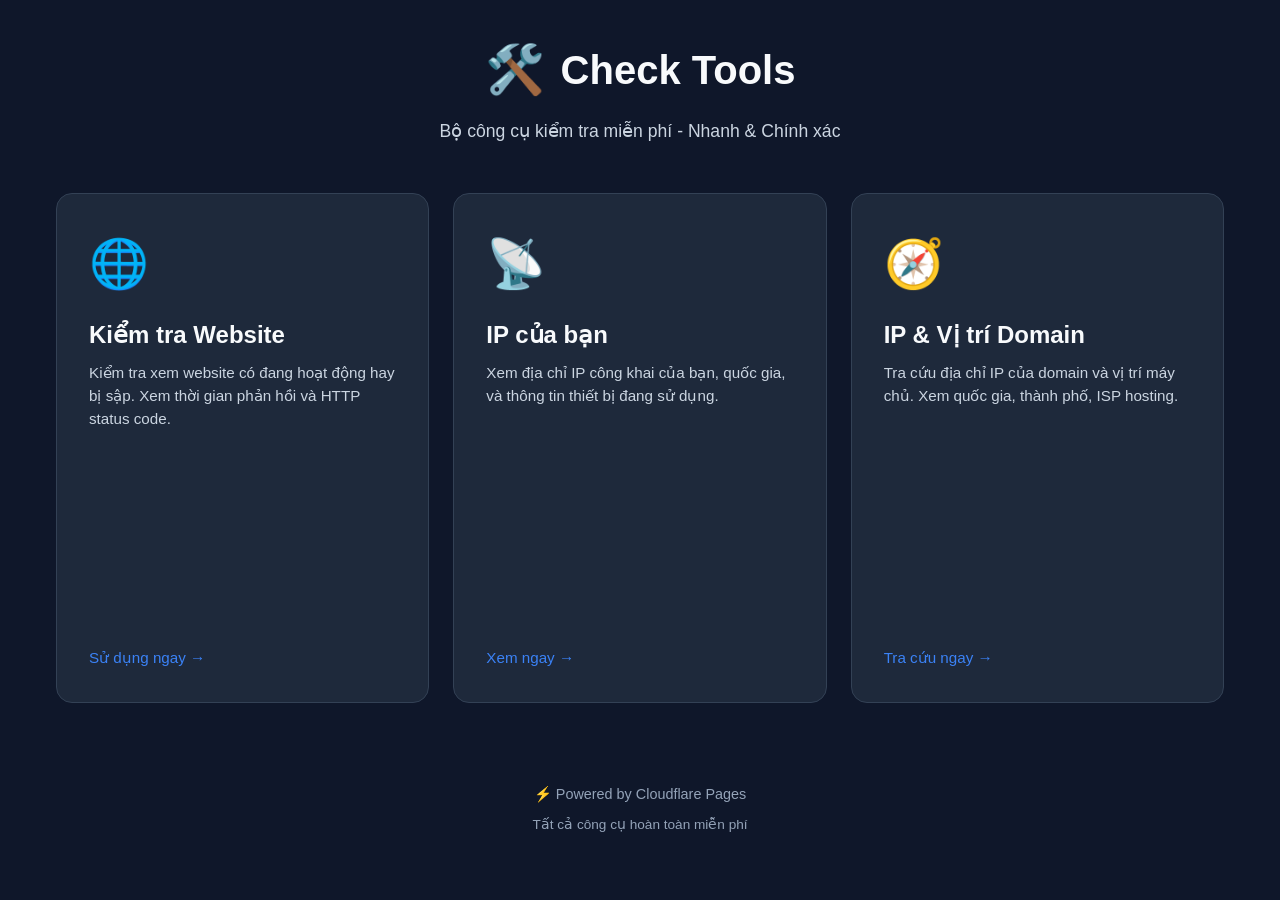
<file: index.html>
<!DOCTYPE html>
<html lang="vi">
<head>
  <meta charset="UTF-8">
  <meta name="viewport" content="width=device-width, initial-scale=1.0">
  <title>Check Tools - Công cụ kiểm tra miễn phí</title>
  <meta name="description" content="Bộ công cụ kiểm tra website, IP và domain miễn phí">
  <link rel="stylesheet" href="css/style.css">
  <link rel="icon" href="data:image/svg+xml,<svg xmlns='http://www.w3.org/2000/svg' viewBox='0 0 100 100'><text y='.9em' font-size='90'>🛠️</text></svg>">
</head>
<body>
  <div class="container">
    <!-- Header -->
    <header class="header">
      <div class="logo">
        <span class="logo-icon">🛠️</span>
        <h1>Check Tools</h1>
      </div>
      <p class="subtitle">Bộ công cụ kiểm tra miễn phí - Nhanh & Chính xác</p>
    </header>

    <!-- Cards Grid -->
    <main class="cards-grid">
      
      <!-- Card 1: Website Status Check -->
      <a href="check-website.html" class="card">
        <div class="card-icon">🌐</div>
        <h2 class="card-title">Kiểm tra Website</h2>
        <p class="card-desc">
          Kiểm tra xem website có đang hoạt động hay bị sập. 
          Xem thời gian phản hồi và HTTP status code.
        </p>
        <div class="card-footer">
          <span class="card-link">Sử dụng ngay →</span>
        </div>
      </a>

      <!-- Card 2: Your IP -->
      <a href="check-my-ip.html" class="card">
        <div class="card-icon">📡</div>
        <h2 class="card-title">IP của bạn</h2>
        <p class="card-desc">
          Xem địa chỉ IP công khai của bạn, quốc gia, 
          và thông tin thiết bị đang sử dụng.
        </p>
        <div class="card-footer">
          <span class="card-link">Xem ngay →</span>
        </div>
      </a>

      <!-- Card 3: Domain IP & GeoIP -->
      <a href="check-domain-ip.html" class="card">
        <div class="card-icon">🧭</div>
        <h2 class="card-title">IP & Vị trí Domain</h2>
        <p class="card-desc">
          Tra cứu địa chỉ IP của domain và vị trí máy chủ. 
          Xem quốc gia, thành phố, ISP hosting.
        </p>
        <div class="card-footer">
          <span class="card-link">Tra cứu ngay →</span>
        </div>
      </a>

    </main>

    <!-- Footer -->
    <footer class="footer">
      <p>⚡ Powered by Cloudflare Pages</p>
      <p class="footer-note">Tất cả công cụ hoàn toàn miễn phí</p>
    </footer>
  </div>

  <script src="js/main.js"></script>
</body>
</html>
</file>
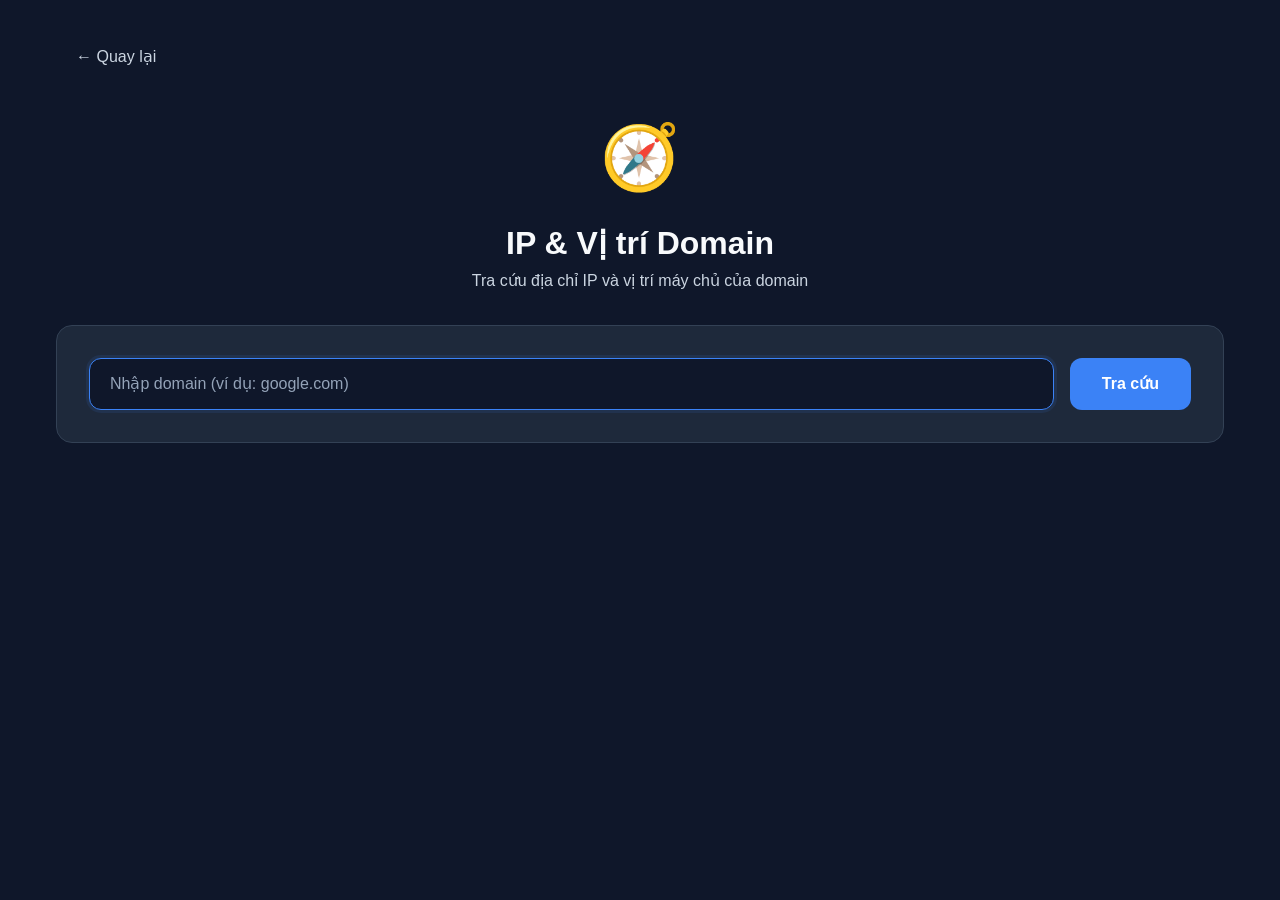
<file: check-domain-ip.html>
<!DOCTYPE html>
<html lang="vi">
<head>
  <meta charset="UTF-8">
  <meta name="viewport" content="width=device-width, initial-scale=1.0">
  <title>IP & Vị trí Domain - Check Tools</title>
  <link rel="stylesheet" href="css/style.css">
  <link rel="icon" href="data:image/svg+xml,<svg xmlns='http://www.w3.org/2000/svg' viewBox='0 0 100 100'><text y='.9em' font-size='90'>🧭</text></svg>">
</head>
<body>
  <div class="container">
    
    <a href="index.html" class="back-btn">← Quay lại</a>

    <header class="tool-header">
      <div class="tool-icon">🧭</div>
      <h1>IP & Vị trí Domain</h1>
      <p>Tra cứu địa chỉ IP và vị trí máy chủ của domain</p>
    </header>

    <div class="tool-box">
      <div class="input-group">
        <input 
          type="text" 
          id="domainInput" 
          placeholder="Nhập domain (ví dụ: google.com)"
          class="input-field"
        />
        <button id="checkDomainBtn" class="btn-primary">
          <span id="btnText">Tra cứu</span>
        </button>
      </div>
    </div>

    <div id="resultSection" class="domain-result-box hidden">
      
      <div class="domain-header">
        <div class="domain-icon">🌐</div>
        <div>
          <div class="domain-name" id="domainName">-</div>
          <div class="domain-ip" id="domainIP">-</div>
        </div>
      </div>

      <div class="location-info">
        <h3 class="section-title">📍 Vị trí máy chủ</h3>
        <div class="info-grid">
          
          <div class="info-item">
            <div class="info-icon">🌍</div>
            <div>
              <div class="info-label">Quốc gia</div>
              <div id="country" class="info-value">-</div>
            </div>
          </div>

          <div class="info-item">
            <div class="info-icon">🗺️</div>
            <div>
              <div class="info-label">Khu vực</div>
              <div id="region" class="info-value">-</div>
            </div>
          </div>

          <div class="info-item">
            <div class="info-icon">🏙️</div>
            <div>
              <div class="info-label">Thành phố</div>
              <div id="city" class="info-value">-</div>
            </div>
          </div>

          <div class="info-item">
            <div class="info-icon">🏢</div>
            <div>
              <div class="info-label">Nhà cung cấp (ISP)</div>
              <div id="isp" class="info-value">-</div>
            </div>
          </div>

        </div>
      </div>

      <div class="additional-info">
        <div class="info-row">
          <span class="info-label">📊 Organization:</span>
          <span id="org" class="info-value">-</span>
        </div>
        <div class="info-row">
          <span class="info-label">📮 Postal Code:</span>
          <span id="postal" class="info-value">-</span>
        </div>
        <div class="info-row">
          <span class="info-label">🕐 Timezone:</span>
          <span id="timezone" class="info-value">-</span>
        </div>
      </div>

    </div>

    <div id="historySection" class="history-section hidden">
      <div class="history-header">
        <h3>📋 Lịch sử tra cứu</h3>
        <button id="clearHistoryBtn" class="btn-clear">Xóa</button>
      </div>
      <div id="historyList" class="history-list"></div>
    </div>

  </div>

  <script src="js/main.js"></script>
  <script>
    const domainInput = document.getElementById('domainInput');
    const checkBtn = document.getElementById('checkDomainBtn');
    const btnText = document.getElementById('btnText');
    const resultSection = document.getElementById('resultSection');
    const historySection = document.getElementById('historySection');
    const historyList = document.getElementById('historyList');
    const clearHistoryBtn = document.getElementById('clearHistoryBtn');

    let history = [];
    try {
      history = JSON.parse(localStorage.getItem('domainCheckHistory') || '[]');
    } catch (e) {
      history = [];
    }

    domainInput.addEventListener('keypress', (e) => {
      if (e.key === 'Enter') checkDomain();
    });

    checkBtn.addEventListener('click', checkDomain);
    clearHistoryBtn.addEventListener('click', () => {
      if (confirm('Xóa toàn bộ lịch sử?')) {
        history = [];
        localStorage.setItem('domainCheckHistory', '[]');
        renderHistory();
      }
    });

    async function checkDomain() {
      let domain = domainInput.value.trim().toLowerCase();
      if (!domain) {
        alert('⚠️ Vui lòng nhập domain');
        return;
      }

      domain = domain.replace(/^https?:\/\//, '').replace(/\/$/, '');

      setLoading(true);
      resultSection.classList.add('hidden');

      try {
        const response = await fetch(`/resolve?domain=${encodeURIComponent(domain)}`);
        
        const contentType = response.headers.get('content-type');
        if (!contentType || !contentType.includes('application/json')) {
          const text = await response.text();
          console.error('Received non-JSON:', text.substring(0, 200));
          throw new Error('Functions chưa được deploy. Vui lòng deploy bằng Wrangler CLI.');
        }
        
        const data = await response.json();
        
        if (data.error) {
          alert('❌ ' + data.error);
          return;
        }

        displayResult(data);
        addToHistory(data);
      } catch (error) {
        console.error('Error:', error);
        alert('❌ Lỗi: ' + error.message);
      } finally {
        setLoading(false);
      }
    }

    function setLoading(loading) {
      checkBtn.disabled = loading;
      domainInput.disabled = loading;
      btnText.textContent = loading ? 'Đang tra cứu...' : 'Tra cứu';
    }

    function displayResult(data) {
      resultSection.classList.remove('hidden');

      document.getElementById('domainName').textContent = data.domain;
      document.getElementById('domainIP').textContent = data.ip;
      document.getElementById('country').textContent = data.country || '-';
      document.getElementById('region').textContent = data.region || '-';
      document.getElementById('city').textContent = data.city || '-';
      document.getElementById('isp').textContent = data.isp || '-';
      document.getElementById('org').textContent = data.org || '-';
      document.getElementById('postal').textContent = data.postal || '-';
      document.getElementById('timezone').textContent = data.timezone || '-';
    }

    function addToHistory(data) {
      const item = {
        domain: data.domain,
        ip: data.ip,
        country: data.country,
        city: data.city,
        timestamp: new Date().toLocaleString('vi-VN')
      };
      
      history.unshift(item);
      history = history.slice(0, 10);
      localStorage.setItem('domainCheckHistory', JSON.stringify(history));
      renderHistory();
    }

    function renderHistory() {
      if (history.length === 0) {
        historySection.classList.add('hidden');
        return;
      }
      
      historySection.classList.remove('hidden');
      historyList.innerHTML = history.map(item => `
        <div class="history-item" onclick="domainInput.value='${escapeHtml(item.domain)}'; checkDomain();">
          <div class="history-icon">🌐</div>
          <div class="history-content">
            <div class="history-url">${escapeHtml(item.domain)} → ${escapeHtml(item.ip)}</div>
            <div class="history-time">${item.timestamp}</div>
          </div>
          <div class="history-meta">
            ${escapeHtml(item.country || '')} ${escapeHtml(item.city || '')}
          </div>
        </div>
      `).join('');
    }

    function escapeHtml(text) {
      const div = document.createElement('div');
      div.textContent = text;
      return div.innerHTML;
    }

    renderHistory();
  </script>
</body>
</html>
</file>
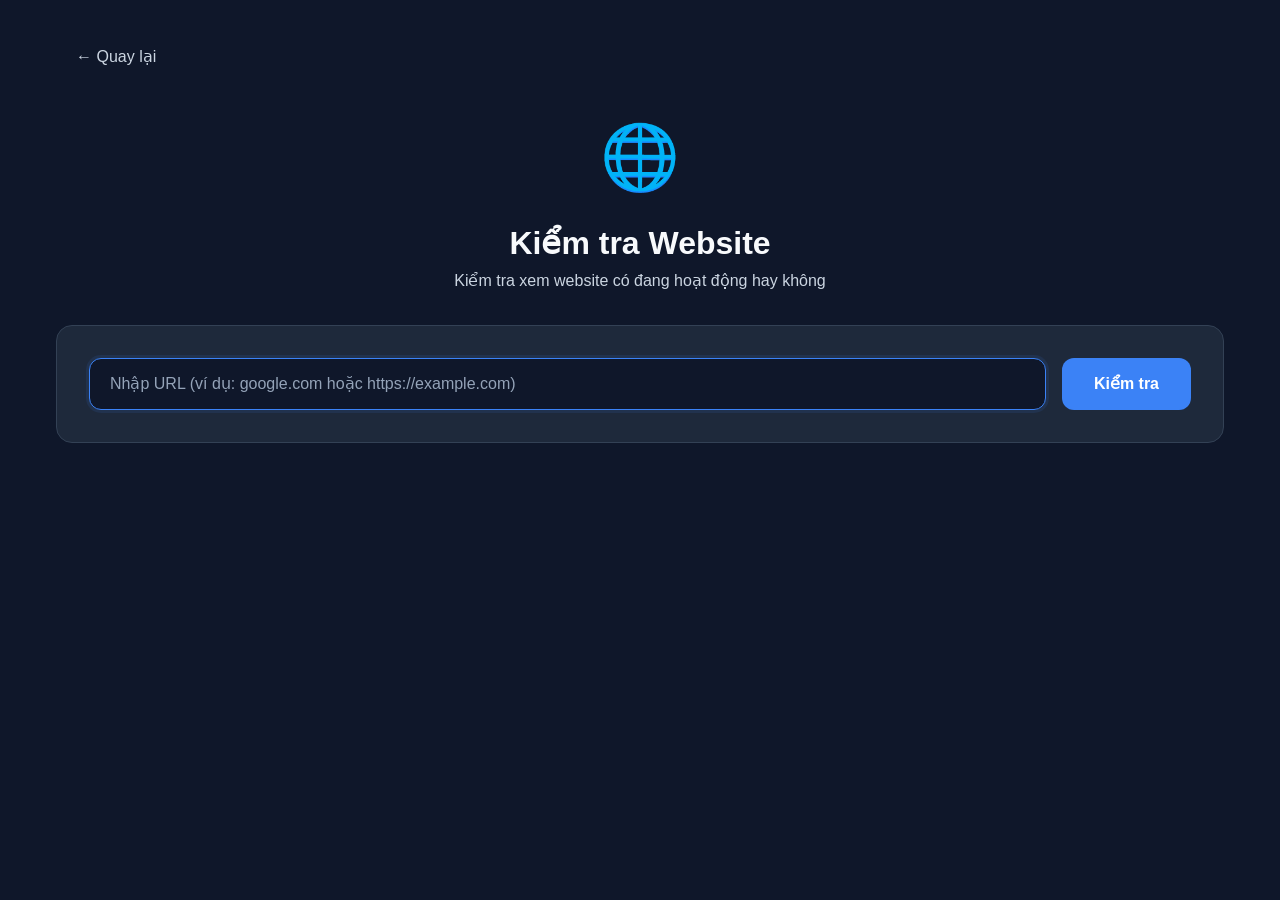
<file: check-website.html>
<!DOCTYPE html>
<html lang="vi">
<head>
  <meta charset="UTF-8">
  <meta name="viewport" content="width=device-width, initial-scale=1.0">
  <title>Kiểm tra Website - Check Tools</title>
  <link rel="stylesheet" href="css/style.css">
  <link rel="icon" href="data:image/svg+xml,<svg xmlns='http://www.w3.org/2000/svg' viewBox='0 0 100 100'><text y='.9em' font-size='90'>🌐</text></svg>">
</head>
<body>
  <div class="container">
    
    <a href="index.html" class="back-btn">← Quay lại</a>

    <header class="tool-header">
      <div class="tool-icon">🌐</div>
      <h1>Kiểm tra Website</h1>
      <p>Kiểm tra xem website có đang hoạt động hay không</p>
    </header>

    <div class="tool-box">
      <div class="input-group">
        <input 
          type="text" 
          id="websiteUrl" 
          placeholder="Nhập URL (ví dụ: google.com hoặc https://example.com)"
          class="input-field"
        />
        <button id="checkWebsiteBtn" class="btn-primary">
          <span id="btnText">Kiểm tra</span>
        </button>
      </div>
    </div>

    <div id="resultSection" class="result-box hidden">
      <div class="result-header">
        <div id="resultIcon" class="result-icon"></div>
        <div>
          <h3 id="resultTitle" class="result-title"></h3>
          <p id="resultUrl" class="result-url"></p>
        </div>
      </div>
      <div id="resultDetails" class="result-details"></div>
    </div>

    <div id="historySection" class="history-section hidden">
      <div class="history-header">
        <h3>📋 Lịch sử kiểm tra</h3>
        <button id="clearHistoryBtn" class="btn-clear">Xóa</button>
      </div>
      <div id="historyList" class="history-list"></div>
    </div>

  </div>

  <script src="js/main.js"></script>
  <script>
    const urlInput = document.getElementById('websiteUrl');
    const checkBtn = document.getElementById('checkWebsiteBtn');
    const btnText = document.getElementById('btnText');
    const resultSection = document.getElementById('resultSection');
    const resultIcon = document.getElementById('resultIcon');
    const resultTitle = document.getElementById('resultTitle');
    const resultUrl = document.getElementById('resultUrl');
    const resultDetails = document.getElementById('resultDetails');
    const historySection = document.getElementById('historySection');
    const historyList = document.getElementById('historyList');
    const clearHistoryBtn = document.getElementById('clearHistoryBtn');

    let history = [];
    try {
      history = JSON.parse(localStorage.getItem('websiteCheckHistory') || '[]');
    } catch (e) {
      history = [];
    }

    urlInput.addEventListener('keypress', (e) => {
      if (e.key === 'Enter') checkWebsite();
    });

    checkBtn.addEventListener('click', checkWebsite);
    clearHistoryBtn.addEventListener('click', () => {
      if (confirm('Xóa toàn bộ lịch sử?')) {
        history = [];
        localStorage.setItem('websiteCheckHistory', '[]');
        renderHistory();
      }
    });

    async function checkWebsite() {
      let url = urlInput.value.trim();
      if (!url) {
        alert('⚠️ Vui lòng nhập URL');
        return;
      }

      if (!url.startsWith('http://') && !url.startsWith('https://')) {
        url = 'https://' + url;
      }

      setLoading(true);
      resultSection.classList.add('hidden');

      try {
        const response = await fetch(`/check?url=${encodeURIComponent(url)}`);
        
        const contentType = response.headers.get('content-type');
        if (!contentType || !contentType.includes('application/json')) {
          const text = await response.text();
          console.error('Received non-JSON:', text.substring(0, 200));
          throw new Error('Functions chưa được deploy. Vui lòng deploy bằng Wrangler CLI.');
        }
        
        const data = await response.json();
        displayResult(data);
        addToHistory(data);
      } catch (error) {
        console.error('Error:', error);
        displayResult({
          url,
          status: 'down',
          error: error.message
        });
      } finally {
        setLoading(false);
      }
    }

    function setLoading(loading) {
      checkBtn.disabled = loading;
      urlInput.disabled = loading;
      btnText.textContent = loading ? 'Đang kiểm tra...' : 'Kiểm tra';
    }

    function displayResult(data) {
      resultSection.classList.remove('hidden');
      
      if (data.up || data.status === 'up') {
        resultIcon.innerHTML = '✅';
        resultIcon.className = 'result-icon success';
        resultTitle.textContent = 'Website đang hoạt động';
        resultTitle.className = 'result-title success';
        
        resultDetails.innerHTML = `
          <div class="detail-item">
            <span class="detail-label">HTTP Status:</span>
            <span class="detail-value">${data.http_code || data.status}</span>
          </div>
          <div class="detail-item">
            <span class="detail-label">Thời gian phản hồi:</span>
            <span class="detail-value">${data.response_time || data.timeFormatted || data.time + 'ms'}</span>
          </div>
        `;
      } else {
        resultIcon.innerHTML = '❌';
        resultIcon.className = 'result-icon error';
        resultTitle.textContent = 'Website không truy cập được';
        resultTitle.className = 'result-title error';
        
        resultDetails.innerHTML = `
          <div class="detail-item">
            <span class="detail-label">Lỗi:</span>
            <span class="detail-value">${data.error || 'Không thể kết nối'}</span>
          </div>
        `;
      }
      
      resultUrl.textContent = data.url;
    }

    function addToHistory(data) {
      const item = {
        ...data,
        timestamp: new Date().toLocaleString('vi-VN')
      };
      
      history.unshift(item);
      history = history.slice(0, 10);
      localStorage.setItem('websiteCheckHistory', JSON.stringify(history));
      renderHistory();
    }

    function renderHistory() {
      if (history.length === 0) {
        historySection.classList.add('hidden');
        return;
      }
      
      historySection.classList.remove('hidden');
      historyList.innerHTML = history.map(item => {
        const isUp = item.up || item.status === 'up';
        return `
          <div class="history-item" onclick="urlInput.value='${escapeHtml(item.url)}'; checkWebsite();">
            <div class="history-icon">${isUp ? '✅' : '❌'}</div>
            <div class="history-content">
              <div class="history-url">${escapeHtml(item.url)}</div>
              <div class="history-time">${item.timestamp}</div>
            </div>
            <div class="history-meta">
              ${isUp ? (item.response_time || item.timeFormatted || '') : ''}
            </div>
          </div>
        `;
      }).join('');
    }

    function escapeHtml(text) {
      const div = document.createElement('div');
      div.textContent = text;
      return div.innerHTML;
    }

    renderHistory();
  </script>
</body>
</html>
</file>
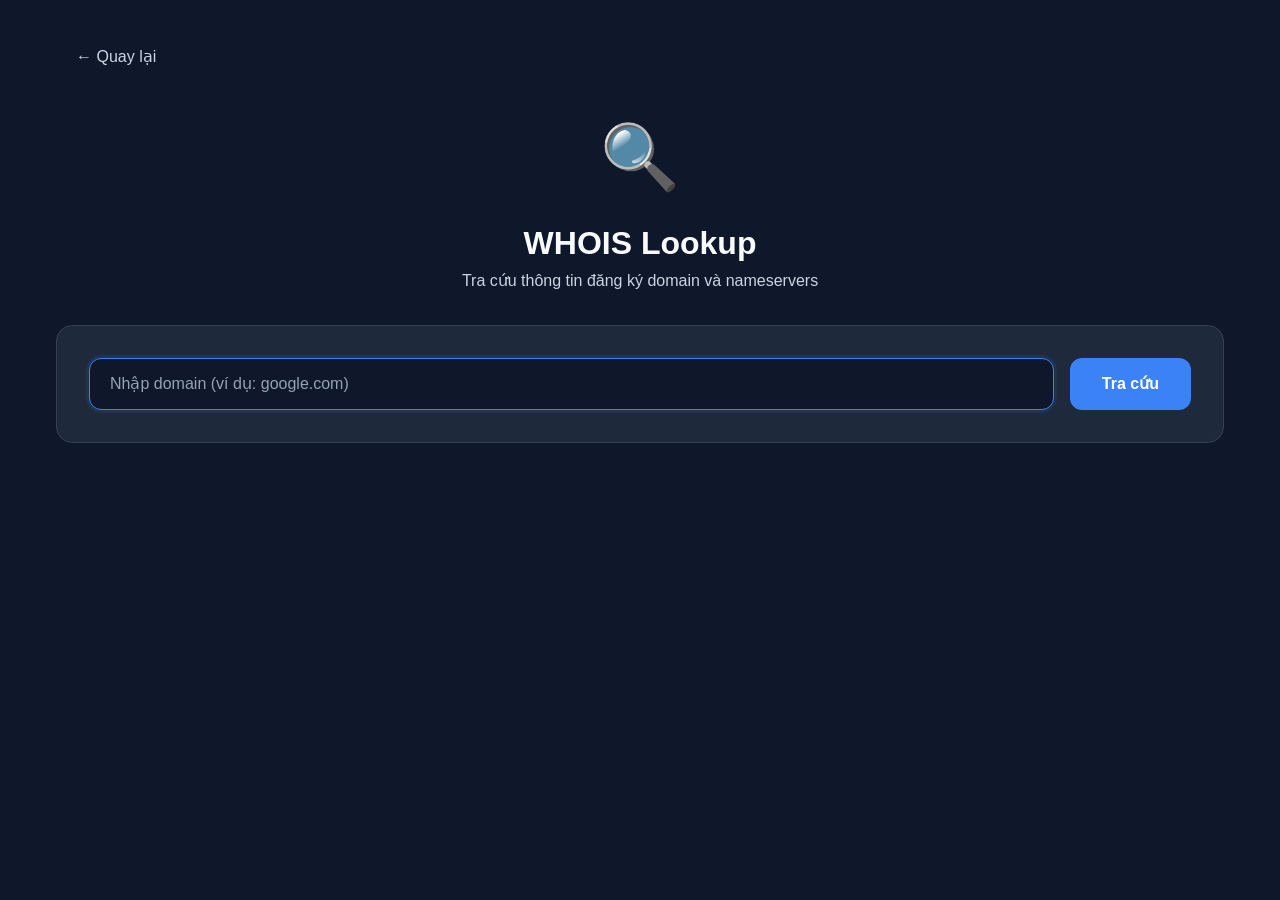
<file: check-whois.html>
<!DOCTYPE html>
<html lang="vi">
<head>
  <meta charset="UTF-8">
  <meta name="viewport" content="width=device-width, initial-scale=1.0">
  <title>WHOIS Lookup - Check Tools</title>
  <link rel="stylesheet" href="css/style.css">
  <link rel="icon" href="data:image/svg+xml,<svg xmlns='http://www.w3.org/2000/svg' viewBox='0 0 100 100'><text y='.9em' font-size='90'>🔍</text></svg>">
</head>
<body>
  <div class="container">
    
    <a href="index.html" class="back-btn">← Quay lại</a>

    <header class="tool-header">
      <div class="tool-icon">🔍</div>
      <h1>WHOIS Lookup</h1>
      <p>Tra cứu thông tin đăng ký domain và nameservers</p>
    </header>

    <div class="tool-box">
      <div class="input-group">
        <input 
          type="text" 
          id="domainInput" 
          placeholder="Nhập domain (ví dụ: google.com)"
          class="input-field"
        />
        <button id="checkBtn" class="btn-primary">
          <span id="btnText">Tra cứu</span>
        </button>
      </div>
    </div>

    <div id="resultSection" class="domain-result-box hidden">
      
      <div class="domain-header">
        <div class="domain-icon">📄</div>
        <div>
          <div class="domain-name" id="domainName">-</div>
          <div class="domain-ip" id="registrar">-</div>
        </div>
      </div>

      <div class="location-info">
        <h3 class="section-title">📅 Thông tin đăng ký</h3>
        <div class="info-grid">
          
          <div class="info-item">
            <div class="info-icon">🎂</div>
            <div>
              <div class="info-label">Ngày tạo</div>
              <div id="created" class="info-value">-</div>
            </div>
          </div>

          <div class="info-item">
            <div class="info-icon">🔄</div>
            <div>
              <div class="info-label">Cập nhật lần cuối</div>
              <div id="updated" class="info-value">-</div>
            </div>
          </div>

          <div class="info-item">
            <div class="info-icon">⏰</div>
            <div>
              <div class="info-label">Ngày hết hạn</div>
              <div id="expires" class="info-value">-</div>
            </div>
          </div>

          <div class="info-item">
            <div class="info-icon">🔒</div>
            <div>
              <div class="info-label">DNSSEC</div>
              <div id="dnssec" class="info-value">-</div>
            </div>
          </div>

        </div>
      </div>

      <div class="additional-info">
        <div class="info-row">
          <span class="info-label">📊 Trạng thái:</span>
          <span id="status" class="info-value">-</span>
        </div>
        <div class="info-row">
          <span class="info-label">🌐 Nameservers:</span>
          <span id="nameservers" class="info-value">-</span>
        </div>
      </div>

    </div>

    <div id="historySection" class="history-section hidden">
      <div class="history-header">
        <h3>📋 Lịch sử tra cứu</h3>
        <button id="clearHistoryBtn" class="btn-clear">Xóa</button>
      </div>
      <div id="historyList" class="history-list"></div>
    </div>

  </div>

  <script src="js/main.js"></script>
  <script>
    const domainInput = document.getElementById('domainInput');
    const checkBtn = document.getElementById('checkBtn');
    const btnText = document.getElementById('btnText');
    const resultSection = document.getElementById('resultSection');
    const historySection = document.getElementById('historySection');
    const historyList = document.getElementById('historyList');
    const clearHistoryBtn = document.getElementById('clearHistoryBtn');

    let history = [];
    try {
      history = JSON.parse(localStorage.getItem('whoisCheckHistory') || '[]');
    } catch (e) {
      history = [];
    }

    domainInput.addEventListener('keypress', (e) => {
      if (e.key === 'Enter') checkWhois();
    });

    checkBtn.addEventListener('click', checkWhois);
    clearHistoryBtn.addEventListener('click', () => {
      if (confirm('Xóa toàn bộ lịch sử?')) {
        history = [];
        localStorage.setItem('whoisCheckHistory', '[]');
        renderHistory();
      }
    });

    async function checkWhois() {
      let domain = domainInput.value.trim().toLowerCase();
      if (!domain) {
        alert('⚠️ Vui lòng nhập domain');
        return;
      }

      domain = domain.replace(/^https?:\/\//, '').replace(/\/$/, '');

      setLoading(true);
      resultSection.classList.add('hidden');

      try {
        const response = await fetch(`/whois?domain=${encodeURIComponent(domain)}`);
        
        const contentType = response.headers.get('content-type');
        if (!contentType || !contentType.includes('application/json')) {
          throw new Error('API error');
        }
        
        const data = await response.json();
        
        if (data.error) {
          alert('❌ ' + (data.message || data.error));
          return;
        }

        displayResult(data);
        addToHistory(data);
      } catch (error) {
        console.error('Error:', error);
        alert('❌ Lỗi: ' + error.message);
      } finally {
        setLoading(false);
      }
    }

    function setLoading(loading) {
      checkBtn.disabled = loading;
      domainInput.disabled = loading;
      btnText.textContent = loading ? 'Đang tra cứu...' : 'Tra cứu';
    }

    function displayResult(data) {
      resultSection.classList.remove('hidden');

      document.getElementById('domainName').textContent = data.domain || '-';
      document.getElementById('registrar').textContent = data.registrar || 'Unknown';
      document.getElementById('created').textContent = formatDate(data.created) || 'Không xác định';
      document.getElementById('updated').textContent = formatDate(data.updated) || 'Không xác định';
      document.getElementById('expires').textContent = formatDate(data.expires) || 'Không xác định';
      document.getElementById('dnssec').textContent = data.dnssec || 'Unknown';
      
      const statusText = Array.isArray(data.status) 
        ? data.status.filter(s => s).join(', ') 
        : (data.status || 'Unknown');
      document.getElementById('status').textContent = statusText;
      
      const nsText = Array.isArray(data.nameservers) 
        ? data.nameservers.filter(ns => ns).join(', ') 
        : (data.nameservers || 'Unknown');
      document.getElementById('nameservers').textContent = nsText;
    }

    function formatDate(dateStr) {
      if (!dateStr) return null;
      try {
        const date = new Date(dateStr);
        return date.toLocaleDateString('vi-VN', {
          year: 'numeric',
          month: '2-digit',
          day: '2-digit'
        });
      } catch (e) {
        return dateStr;
      }
    }

    function addToHistory(data) {
      const item = {
        domain: data.domain,
        registrar: data.registrar,
        expires: data.expires,
        timestamp: new Date().toLocaleString('vi-VN')
      };
      
      history.unshift(item);
      history = history.slice(0, 10);
      localStorage.setItem('whoisCheckHistory', JSON.stringify(history));
      renderHistory();
    }

    function renderHistory() {
      if (history.length === 0) {
        historySection.classList.add('hidden');
        return;
      }
      
      historySection.classList.remove('hidden');
      historyList.innerHTML = history.map(item => `
        <div class="history-item" onclick="domainInput.value='${escapeHtml(item.domain)}'; checkWhois();">
          <div class="history-icon">📄</div>
          <div class="history-content">
            <div class="history-url">${escapeHtml(item.domain)}</div>
            <div class="history-time">${item.timestamp}</div>
          </div>
          <div class="history-meta">
            ${escapeHtml(item.registrar || '')}
          </div>
        </div>
      `).join('');
    }

    function escapeHtml(text) {
      if (!text) return '';
      const div = document.createElement('div');
      div.textContent = text;
      return div.innerHTML;
    }

    renderHistory();
  </script>
</body>
</html>
</file>
<file: css/style.css>
/* Check Tools - Main Stylesheet - Optimized for All Devices */

* {
  margin: 0;
  padding: 0;
  box-sizing: border-box;
}

:root {
  --bg-dark: #0f172a;
  --bg-card: #1e293b;
  --bg-card-hover: #334155;
  --text-primary: #f8fafc;
  --text-secondary: #cbd5e1;
  --text-muted: #94a3b8;
  --accent: #3b82f6;
  --accent-hover: #2563eb;
  --success: #10b981;
  --error: #ef4444;
  --border: #334155;
  --shadow: rgba(0, 0, 0, 0.3);
}

body {
  font-family: -apple-system, BlinkMacSystemFont, 'Segoe UI', Roboto, 'Helvetica Neue', Arial, sans-serif;
  background: var(--bg-dark);
  color: var(--text-primary);
  line-height: 1.6;
  min-height: 100vh;
  -webkit-font-smoothing: antialiased;
  -moz-osx-font-smoothing: grayscale;
  -webkit-tap-highlight-color: transparent;
}

/* ========== CONTAINER & LAYOUT ========== */
.container {
  max-width: 1200px;
  margin: 0 auto;
  padding: clamp(1rem, 3vw, 2rem) clamp(0.75rem, 2vw, 1rem);
  min-height: 100vh;
  display: flex;
  flex-direction: column;
}

/* ========== HEADER ========== */
.header {
  text-align: center;
  margin-bottom: clamp(1.5rem, 4vw, 3rem);
  padding: 0 0.5rem;
}

.logo {
  display: flex;
  align-items: center;
  justify-content: center;
  gap: clamp(0.5rem, 2vw, 1rem);
  margin-bottom: 0.5rem;
  flex-wrap: wrap;
}

.logo-icon {
  font-size: clamp(2rem, 6vw, 3rem);
}

.header h1 {
  font-size: clamp(1.5rem, 4vw, 2.5rem);
  font-weight: 700;
  margin: 0;
  line-height: 1.2;
  word-break: break-word;
}

.subtitle {
  color: var(--text-secondary);
  font-size: clamp(0.9rem, 2.5vw, 1.1rem);
  margin-top: 0.5rem;
  padding: 0 0.5rem;
}

/* ========== MAIN CONTENT ========== */
main {
  flex: 1;
}

.cards-grid {
  display: grid;
  grid-template-columns: repeat(auto-fit, minmax(min(300px, 100%), 1fr));
  gap: clamp(1rem, 3vw, 1.5rem);
  margin-bottom: clamp(2rem, 4vw, 3rem);
}

.card {
  background: var(--bg-card);
  border: 1px solid var(--border);
  border-radius: clamp(0.75rem, 2vw, 1rem);
  padding: clamp(1.5rem, 3vw, 2rem);
  text-decoration: none;
  color: inherit;
  transition: all 0.3s ease;
  display: flex;
  flex-direction: column;
  cursor: pointer;
  min-height: 250px;
  touch-action: manipulation;
}

.card:hover {
  background: var(--bg-card-hover);
  transform: translateY(-4px);
  box-shadow: 0 8px 24px var(--shadow);
  border-color: var(--accent);
}

@media (hover: none) {
  .card:active {
    background: var(--bg-card-hover);
    transform: translateY(-2px);
  }
}

.card-icon {
  font-size: clamp(2rem, 5vw, 3rem);
  margin-bottom: clamp(0.75rem, 2vw, 1rem);
}

.card-title {
  font-size: clamp(1.25rem, 3vw, 1.5rem);
  font-weight: 600;
  margin-bottom: 0.75rem;
  color: var(--text-primary);
  line-height: 1.3;
}

.card-desc {
  color: var(--text-secondary);
  font-size: clamp(0.85rem, 2vw, 0.95rem);
  flex-grow: 1;
  margin-bottom: 1rem;
  line-height: 1.5;
}

.card-footer {
  margin-top: auto;
}

.card-link {
  color: var(--accent);
  font-weight: 500;
  font-size: clamp(0.85rem, 2vw, 0.95rem);
}

/* ========== TOOL PAGES ========== */
.back-btn {
  display: inline-flex;
  align-items: center;
  color: var(--text-secondary);
  text-decoration: none;
  margin-bottom: clamp(1rem, 2.5vw, 1.5rem);
  padding: clamp(0.5rem, 1.5vw, 0.75rem) clamp(1rem, 2vw, 1.25rem);
  border-radius: 0.5rem;
  transition: all 0.2s;
  font-size: clamp(0.9rem, 2vw, 1rem);
  touch-action: manipulation;
  min-height: 44px;
}

.back-btn:hover {
  background: var(--bg-card);
  color: var(--text-primary);
}

.tool-header {
  text-align: center;
  margin-bottom: clamp(1.5rem, 4vw, 2rem);
  padding: 0 0.5rem;
}

.tool-icon {
  font-size: clamp(3rem, 8vw, 4rem);
  margin-bottom: clamp(0.75rem, 2vw, 1rem);
}

.tool-header h1 {
  font-size: clamp(1.5rem, 4vw, 2rem);
  margin-bottom: 0.5rem;
  line-height: 1.2;
  word-break: break-word;
}

.tool-header p {
  color: var(--text-secondary);
  font-size: clamp(0.9rem, 2.5vw, 1rem);
  line-height: 1.4;
}

/* ========== TOOL BOX ========== */
.tool-box {
  background: var(--bg-card);
  border: 1px solid var(--border);
  border-radius: clamp(0.75rem, 2vw, 1rem);
  padding: clamp(1rem, 3vw, 2rem);
  margin-bottom: clamp(1rem, 3vw, 2rem);
}

.input-group {
  display: flex;
  gap: clamp(0.5rem, 2vw, 1rem);
  flex-wrap: wrap;
}

.input-field {
  flex: 1;
  min-width: min(250px, 100%);
  padding: clamp(0.75rem, 2vw, 1rem) clamp(1rem, 2.5vw, 1.25rem);
  background: var(--bg-dark);
  border: 1px solid var(--border);
  border-radius: clamp(0.5rem, 1.5vw, 0.75rem);
  color: var(--text-primary);
  font-size: clamp(0.9rem, 2vw, 1rem);
  transition: all 0.2s;
  touch-action: manipulation;
  min-height: 44px;
}

.input-field:focus {
  outline: none;
  border-color: var(--accent);
  box-shadow: 0 0 0 3px rgba(59, 130, 246, 0.1);
}

.input-field::placeholder {
  color: var(--text-muted);
}

.btn-primary {
  padding: clamp(0.75rem, 2vw, 1rem) clamp(1.5rem, 3vw, 2rem);
  background: var(--accent);
  color: white;
  border: none;
  border-radius: clamp(0.5rem, 1.5vw, 0.75rem);
  font-size: clamp(0.9rem, 2vw, 1rem);
  font-weight: 600;
  cursor: pointer;
  transition: all 0.2s;
  white-space: nowrap;
  touch-action: manipulation;
  min-height: 44px;
  min-width: 44px;
}

.btn-primary:hover:not(:disabled) {
  background: var(--accent-hover);
  transform: translateY(-2px);
  box-shadow: 0 4px 12px rgba(59, 130, 246, 0.3);
}

.btn-primary:active:not(:disabled) {
  transform: translateY(0);
}

.btn-primary:disabled {
  opacity: 0.5;
  cursor: not-allowed;
  transform: none !important;
}

/* ========== RESULT BOX ========== */
.result-box {
  background: var(--bg-card);
  border: 1px solid var(--border);
  border-radius: clamp(0.75rem, 2vw, 1rem);
  padding: clamp(1rem, 3vw, 2rem);
  margin-bottom: clamp(1rem, 3vw, 2rem);
  animation: fadeIn 0.3s ease;
}

.result-header {
  display: flex;
  align-items: flex-start;
  gap: clamp(1rem, 2.5vw, 1.5rem);
  margin-bottom: clamp(1rem, 2.5vw, 1.5rem);
}

.result-icon {
  font-size: clamp(2rem, 5vw, 3rem);
  flex-shrink: 0;
}

.result-icon.success {
  color: var(--success);
}

.result-icon.error {
  color: var(--error);
}

.result-title {
  font-size: clamp(1.25rem, 3vw, 1.5rem);
  font-weight: 600;
  margin-bottom: 0.25rem;
  line-height: 1.2;
}

.result-title.success {
  color: var(--success);
}

.result-title.error {
  color: var(--error);
}

.result-url {
  color: var(--text-secondary);
  font-size: clamp(0.8rem, 2vw, 0.9rem);
  word-break: break-all;
  overflow-wrap: break-word;
  line-height: 1.4;
}

.result-details {
  background: var(--bg-dark);
  border-radius: clamp(0.5rem, 1.5vw, 0.75rem);
  padding: clamp(1rem, 2.5vw, 1.5rem);
}

.detail-item {
  display: flex;
  justify-content: space-between;
  align-items: center;
  padding: clamp(0.5rem, 1.5vw, 0.75rem) 0;
  border-bottom: 1px solid var(--border);
  flex-wrap: wrap;
  gap: 0.5rem;
}

.detail-item:last-child {
  border-bottom: none;
}

.detail-label {
  color: var(--text-secondary);
  font-weight: 500;
  font-size: clamp(0.8rem, 2vw, 0.9rem);
}

.detail-value {
  color: var(--text-primary);
  font-weight: 600;
  font-size: clamp(0.85rem, 2vw, 0.95rem);
  text-align: right;
  word-break: break-word;
}

/* ========== IP RESULT ========== */
.ip-result-box {
  background: var(--bg-card);
  border: 1px solid var(--border);
  border-radius: clamp(0.75rem, 2vw, 1rem);
  padding: clamp(1rem, 3vw, 2rem);
  animation: fadeIn 0.3s ease;
}

.ip-display {
  text-align: center;
  padding: clamp(1rem, 3vw, 2rem);
  background: var(--bg-dark);
  border-radius: clamp(0.5rem, 1.5vw, 0.75rem);
  margin-bottom: clamp(1rem, 3vw, 2rem);
}

.ip-label {
  color: var(--text-secondary);
  font-size: clamp(0.8rem, 2vw, 0.9rem);
  margin-bottom: clamp(0.5rem, 1.5vw, 0.75rem);
}

.ip-value {
  font-size: clamp(1.5rem, 4vw, 2.5rem);
  font-weight: 700;
  color: var(--accent);
  margin-bottom: clamp(0.75rem, 2vw, 1rem);
  font-family: 'Courier New', monospace;
  word-break: break-all;
  overflow-wrap: break-word;
  line-height: 1.2;
}

.btn-copy {
  padding: clamp(0.5rem, 1.5vw, 0.75rem) clamp(1rem, 2.5vw, 1.5rem);
  background: var(--bg-card);
  color: var(--text-primary);
  border: 1px solid var(--border);
  border-radius: clamp(0.375rem, 1.25vw, 0.5rem);
  cursor: pointer;
  transition: all 0.2s;
  font-size: clamp(0.8rem, 2vw, 0.9rem);
  touch-action: manipulation;
  min-height: 44px;
  min-width: 44px;
}

.btn-copy:hover {
  background: var(--bg-card-hover);
  border-color: var(--accent);
}

/* ========== INFO GRID ========== */
.info-grid {
  display: grid;
  grid-template-columns: repeat(auto-fit, minmax(min(180px, 100%), 1fr));
  gap: clamp(0.75rem, 2vw, 1rem);
}

.info-item {
  display: flex;
  align-items: flex-start;
  gap: clamp(0.75rem, 2vw, 1rem);
  padding: clamp(0.75rem, 2vw, 1rem);
  background: var(--bg-dark);
  border-radius: clamp(0.5rem, 1.5vw, 0.75rem);
}

.info-icon {
  font-size: clamp(1.25rem, 3vw, 1.5rem);
  flex-shrink: 0;
}

.info-label {
  color: var(--text-secondary);
  font-size: clamp(0.75rem, 2vw, 0.85rem);
  margin-bottom: 0.25rem;
  line-height: 1.3;
}

.info-value {
  color: var(--text-primary);
  font-weight: 600;
  font-size: clamp(0.85rem, 2vw, 0.95rem);
  word-break: break-word;
  line-height: 1.3;
}

/* ========== DOMAIN RESULT ========== */
.domain-result-box {
  background: var(--bg-card);
  border: 1px solid var(--border);
  border-radius: clamp(0.75rem, 2vw, 1rem);
  padding: clamp(1rem, 3vw, 2rem);
  animation: fadeIn 0.3s ease;
}

.domain-header {
  display: flex;
  flex-direction: column;
  align-items: center;
  text-align: center;
  gap: clamp(1rem, 2.5vw, 1.5rem);
  padding: clamp(1rem, 2.5vw, 1.5rem);
  background: var(--bg-dark);
  border-radius: clamp(0.5rem, 1.5vw, 0.75rem);
  margin-bottom: clamp(1rem, 3vw, 2rem);
}

.domain-icon {
  font-size: clamp(2rem, 5vw, 3rem);
}

.domain-name {
  font-size: clamp(1.25rem, 3vw, 1.5rem);
  font-weight: 700;
  color: var(--text-primary);
  margin-bottom: 0.25rem;
  line-height: 1.2;
  word-break: break-all;
}

.domain-ip {
  font-size: clamp(1rem, 2.5vw, 1.1rem);
  color: var(--accent);
  font-family: 'Courier New', monospace;
  word-break: break-all;
  line-height: 1.2;
}

.location-info {
  margin-bottom: clamp(1rem, 3vw, 2rem);
}

.section-title {
  font-size: clamp(1rem, 2.5vw, 1.2rem);
  font-weight: 600;
  margin-bottom: clamp(0.75rem, 2vw, 1rem);
  color: var(--text-primary);
  line-height: 1.2;
}

.additional-info {
  background: var(--bg-dark);
  border-radius: clamp(0.5rem, 1.5vw, 0.75rem);
  padding: clamp(1rem, 2.5vw, 1.5rem);
}

.info-row {
  display: flex;
  justify-content: space-between;
  align-items: center;
  padding: clamp(0.5rem, 1.5vw, 0.75rem) 0;
  border-bottom: 1px solid var(--border);
  flex-wrap: wrap;
  gap: 0.5rem;
}

.info-row:last-child {
  border-bottom: none;
}

.info-row .info-label,
.info-row .info-value {
  font-size: clamp(0.8rem, 2vw, 0.9rem);
  line-height: 1.3;
}

/* ========== HISTORY ========== */
.history-section {
  background: var(--bg-card);
  border: 1px solid var(--border);
  border-radius: clamp(0.75rem, 2vw, 1rem);
  padding: clamp(1rem, 2.5vw, 1.5rem);
  animation: fadeIn 0.3s ease;
}

.history-header {
  display: flex;
  justify-content: space-between;
  align-items: center;
  margin-bottom: clamp(0.75rem, 2vw, 1rem);
  flex-wrap: wrap;
  gap: 0.5rem;
}

.history-header h3 {
  font-size: clamp(1rem, 2.5vw, 1.2rem);
  font-weight: 600;
  line-height: 1.2;
}

.btn-clear {
  padding: clamp(0.5rem, 1.5vw, 0.75rem) clamp(1rem, 2vw, 1.25rem);
  background: transparent;
  color: var(--error);
  border: 1px solid var(--error);
  border-radius: clamp(0.375rem, 1.25vw, 0.5rem);
  cursor: pointer;
  font-size: clamp(0.8rem, 2vw, 0.9rem);
  transition: all 0.2s;
  touch-action: manipulation;
  min-height: 44px;
  min-width: 44px;
}

.btn-clear:hover {
  background: var(--error);
  color: white;
}

.history-list {
  display: flex;
  flex-direction: column;
  gap: clamp(0.5rem, 1.5vw, 0.75rem);
}

.history-item {
  display: flex;
  align-items: center;
  gap: clamp(0.75rem, 2vw, 1rem);
  padding: clamp(0.75rem, 2vw, 1rem);
  background: var(--bg-dark);
  border-radius: clamp(0.5rem, 1.5vw, 0.75rem);
  cursor: pointer;
  transition: all 0.2s;
  touch-action: manipulation;
}

.history-item:hover {
  background: var(--bg-card-hover);
  transform: translateX(4px);
}

.history-icon {
  font-size: clamp(1.25rem, 3vw, 1.5rem);
  flex-shrink: 0;
}

.history-content {
  flex: 1;
  min-width: 0;
}

.history-url {
  color: var(--text-primary);
  font-weight: 500;
  font-size: clamp(0.85rem, 2vw, 0.95rem);
  overflow: hidden;
  text-overflow: ellipsis;
  white-space: nowrap;
  line-height: 1.3;
}

.history-time {
  color: var(--text-muted);
  font-size: clamp(0.75rem, 2vw, 0.85rem);
  line-height: 1.3;
}

.history-meta {
  color: var(--text-secondary);
  font-size: clamp(0.8rem, 2vw, 0.9rem);
  flex-shrink: 0;
  line-height: 1.3;
}

/* ========== LOADING ========== */
.loading-box {
  text-align: center;
  padding: clamp(2rem, 5vw, 3rem);
  background: var(--bg-card);
  border: 1px solid var(--border);
  border-radius: clamp(0.75rem, 2vw, 1rem);
}

.spinner {
  width: clamp(36px, 8vw, 48px);
  height: clamp(36px, 8vw, 48px);
  border: clamp(3px, 0.8vw, 4px) solid var(--border);
  border-top-color: var(--accent);
  border-radius: 50%;
  animation: spin 1s linear infinite;
  margin: 0 auto clamp(0.75rem, 2vw, 1rem);
}

.loading-box p {
  color: var(--text-secondary);
  font-size: clamp(0.9rem, 2.5vw, 1rem);
}

@keyframes spin {
  to { transform: rotate(360deg); }
}

/* ========== ERROR BOX ========== */
.error-box {
  text-align: center;
  padding: clamp(1.5rem, 4vw, 2rem);
  background: var(--bg-card);
  border: 1px solid var(--error);
  border-radius: clamp(0.75rem, 2vw, 1rem);
}

.error-icon {
  font-size: clamp(3rem, 8vw, 4rem);
  margin-bottom: clamp(0.75rem, 2vw, 1rem);
}

.error-box h3 {
  color: var(--error);
  margin-bottom: 0.5rem;
  font-size: clamp(1.25rem, 3vw, 1.5rem);
  line-height: 1.2;
}

.error-box p {
  color: var(--text-secondary);
  margin-bottom: clamp(1rem, 2.5vw, 1.5rem);
  font-size: clamp(0.9rem, 2.5vw, 1rem);
  line-height: 1.4;
}

.error-box .btn-primary {
  min-width: 120px;
}

/* ========== FOOTER ========== */
.footer {
  text-align: center;
  padding: clamp(1rem, 3vw, 2rem) 0;
  color: var(--text-muted);
  font-size: clamp(0.8rem, 2vw, 0.9rem);
  margin-top: auto;
}

.footer-note {
  margin-top: 0.5rem;
  font-size: clamp(0.75rem, 2vw, 0.85rem);
}

/* ========== UTILITIES ========== */
.hidden {
  display: none !important;
}

@keyframes fadeIn {
  from {
    opacity: 0;
    transform: translateY(10px);
  }
  to {
    opacity: 1;
    transform: translateY(0);
  }
}

/* ========== RESPONSIVE ADJUSTMENTS ========== */
@media (max-width: 768px) {
  .header h1 {
    font-size: clamp(1.25rem, 4vw, 1.75rem);
  }

  .card {
    min-height: 220px;
  }

  .input-group {
    flex-direction: column;
  }

  .input-field {
    width: 100%;
    font-size: 16px; /* Ngăn zoom trên iOS */
  }

  .btn-primary {
    width: 100%;
    font-size: 16px; /* Ngăn zoom trên iOS */
  }

  .info-grid {
    grid-template-columns: repeat(auto-fit, minmax(min(150px, 100%), 1fr));
  }

  .history-header {
    flex-direction: column;
    align-items: stretch;
  }

  .history-header h3 {
    text-align: center;
  }

  .btn-clear {
    width: 100%;
  }
}

@media (max-width: 640px) {
  .card {
    min-height: auto;
  }

  .result-header {
    flex-direction: column;
    text-align: center;
    gap: 1rem;
  }

  .detail-item {
    flex-direction: column;
    align-items: flex-start;
    gap: 0.25rem;
  }

  .detail-value {
    text-align: left;
    width: 100%;
  }

  .info-item {
    flex-direction: column;
    align-items: center;
    text-align: center;
    gap: 0.5rem;
  }

  .history-item {
    flex-direction: column;
    text-align: center;
    gap: 0.5rem;
  }

  .history-content {
    width: 100%;
    text-align: center;
  }

  .history-url {
    white-space: normal;
    overflow: visible;
    text-overflow: clip;
  }

  .history-meta {
    width: 100%;
    text-align: center;
  }
}

@media (max-width: 480px) {
  .container {
    padding: 0.75rem 0.5rem;
  }

  .tool-box,
  .result-box,
  .domain-result-box,
  .ip-result-box,
  .history-section {
    padding: 1rem;
  }

  .card {
    padding: 1.25rem;
  }

  .card-title {
    font-size: 1.1rem;
  }

  .tool-header h1 {
    font-size: 1.3rem;
  }

  .ip-value {
    font-size: 1.3rem;
  }

  .section-title {
    font-size: 1.1rem;
  }
}

@media (max-width: 359px) {
  .container {
    padding: 0.5rem;
  }

  .card {
    padding: 1rem;
  }

  .card-title {
    font-size: 1rem;
  }

  .tool-header h1 {
    font-size: 1.2rem;
  }

  .ip-value {
    font-size: 1.2rem;
  }

  .btn-primary,
  .btn-copy,
  .btn-clear {
    padding: 0.75rem 1rem;
  }
}

/* ========== SAFARI/iOS SPECIFIC FIXES ========== */
@supports (-webkit-touch-callout: none) {
  .input-field,
  .btn-primary,
  .btn-copy,
  .btn-clear {
    font-size: 16px; /* Prevent zoom on focus in iOS Safari */
  }
  
  .card {
    -webkit-tap-highlight-color: transparent;
  }
}

/* ========== DARK MODE SUPPORT ========== */
@media (prefers-color-scheme: dark) {
  :root {
    --bg-dark: #0f172a;
    --bg-card: #1e293b;
    --text-primary: #f8fafc;
  }
}

/* ========== PRINT STYLES ========== */
@media print {
  .back-btn,
  .btn-primary,
  .btn-copy,
  .btn-clear,
  .card:hover,
  .history-item:hover {
    display: none !important;
  }
  
  body {
    background: white;
    color: black;
  }
  
  .container {
    max-width: 100%;
    padding: 0;
  }
  
  .card,
  .tool-box,
  .result-box,
  .ip-result-box,
  .domain-result-box {
    border: 1px solid #ddd;
    box-shadow: none;
    break-inside: avoid;
  }
}
</file>
